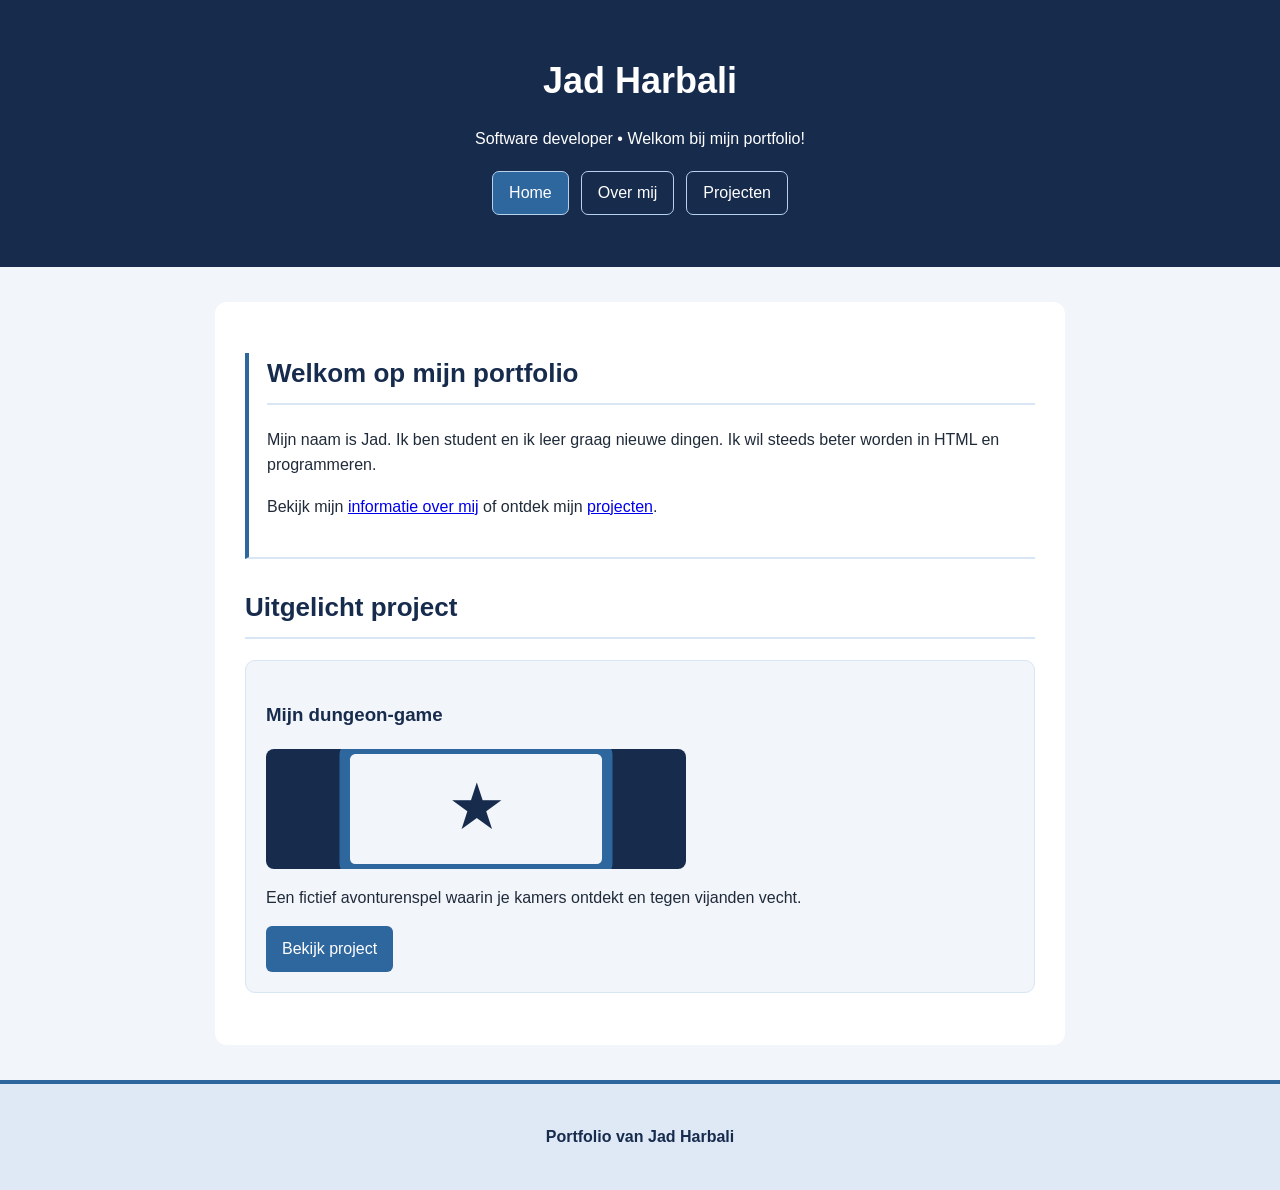
<file: index.html>
<!DOCTYPE html>
<html lang="nl">
<head>
  <meta charset="utf-8">
  <meta name="viewport" content="width=device-width, initial-scale=1.0">
  <title>Jad Harbali | Jad Harbali</title>
  <link rel="stylesheet" href="css/style.css">
</head>
<body>
<header><h1>Jad Harbali</h1><p>Software developer • Welkom bij mijn portfolio!</p><nav aria-label="Hoofdnavigatie"><a href="index.html" aria-current="page">Home</a><a href="about.html">Over mij</a><a href="projects.html">Projecten</a></nav></header>
<main><section class="kaart"><h2>Welkom op mijn portfolio</h2><p>Mijn naam is Jad. Ik ben student en ik leer graag nieuwe dingen. Ik wil steeds beter worden in HTML en programmeren.</p><p>Bekijk mijn <a href="about.html">informatie over mij</a> of ontdek mijn <a href="projects.html">projecten</a>.</p></section><section><h2>Uitgelicht project</h2><div class="projectkaarten"><div class="projectkaart">
<h3>Mijn dungeon-game</h3>
<img alt="Illustratie van een dungeon met een schatkist" src="images/project-dungeon.svg"/>
<p>Een fictief avonturenspel waarin je kamers ontdekt en tegen vijanden vecht.</p>
<a href="project-2.html">Bekijk project</a>
</div></div></section></main>
<footer><p>Portfolio van Jad Harbali</p></footer>
</body>
</html>
</file>
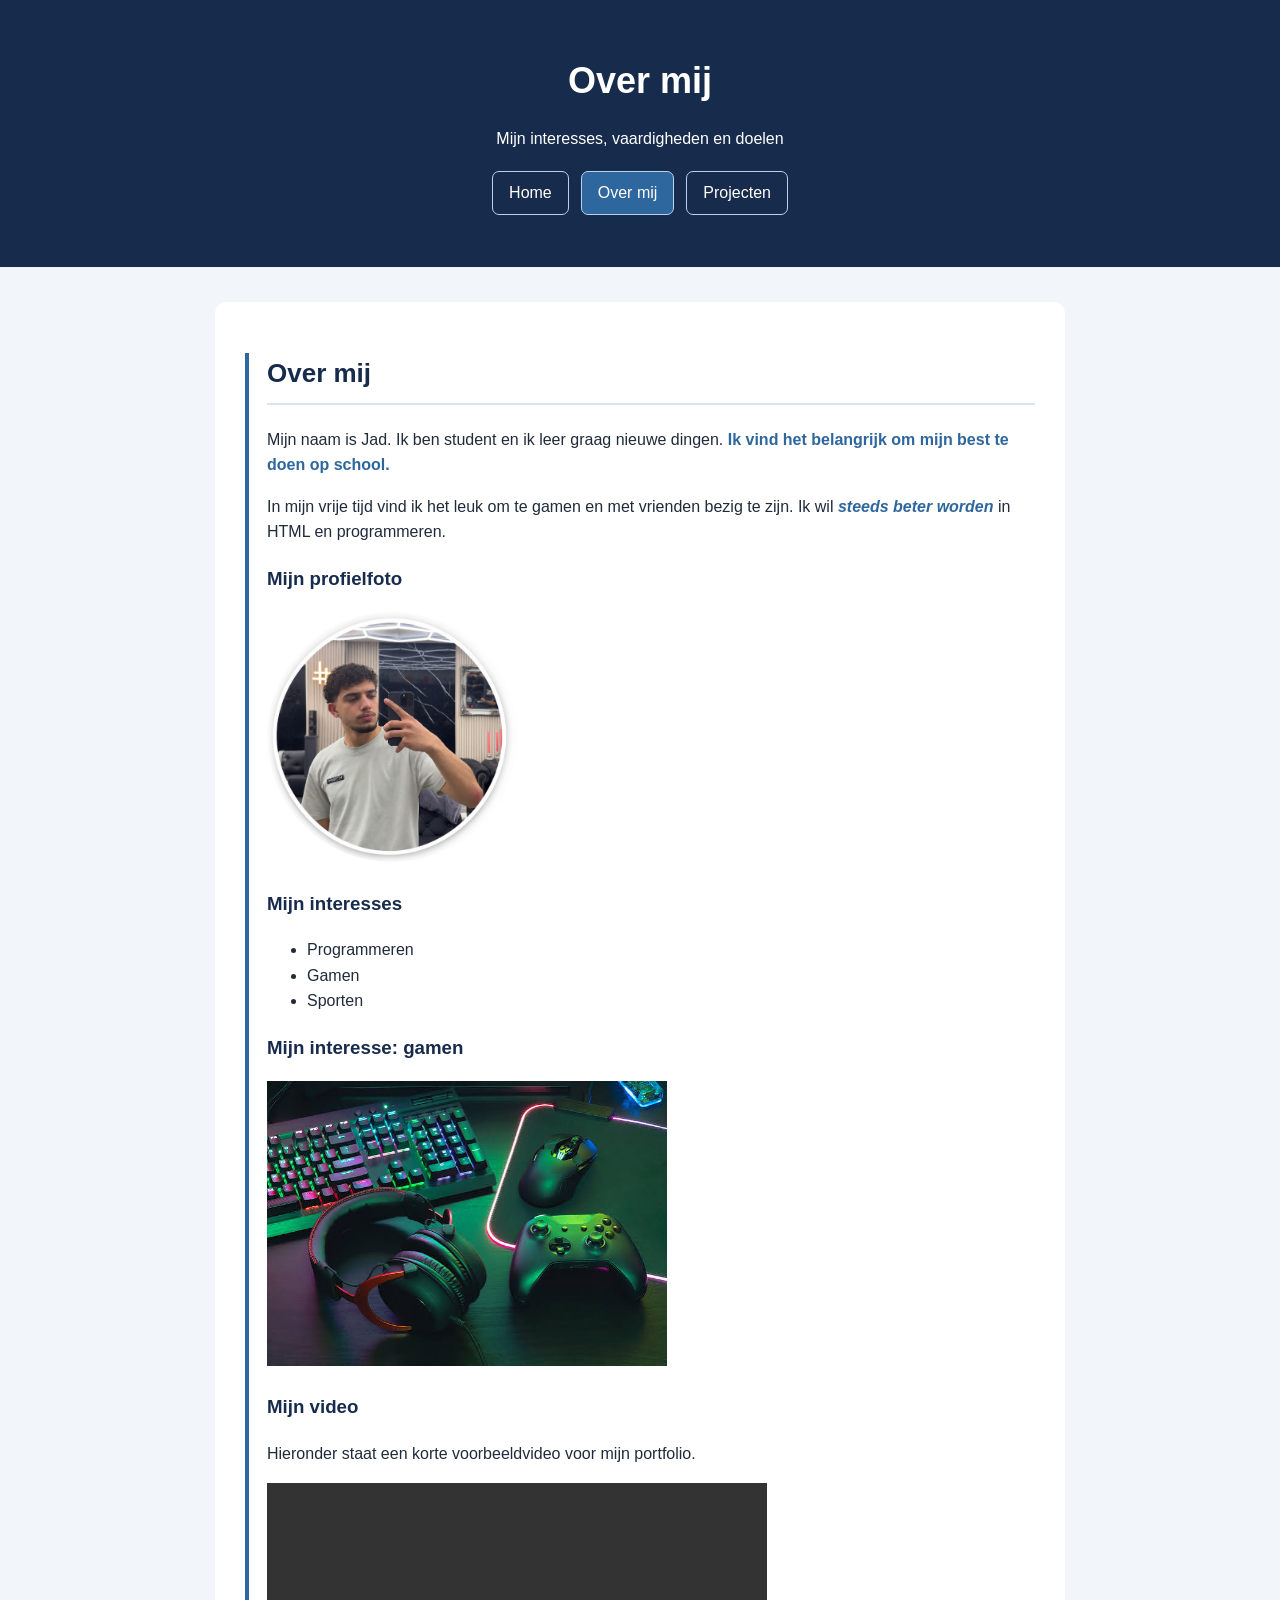
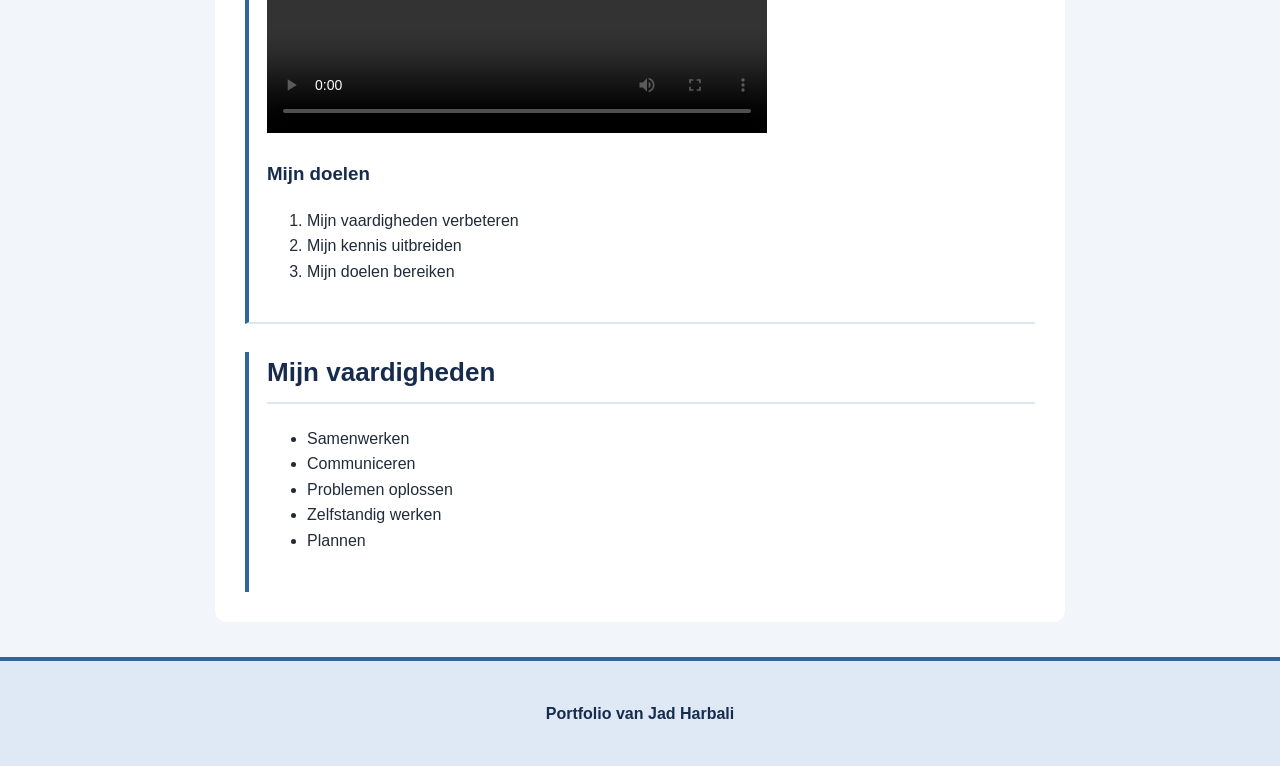
<file: about.html>
<!DOCTYPE html>
<html lang="nl">
<head>
  <meta charset="utf-8">
  <meta name="viewport" content="width=device-width, initial-scale=1.0">
  <title>Over mij | Jad Harbali</title>
  <link rel="stylesheet" href="css/style.css">
</head>
<body>
<header><h1>Over mij</h1><p>Mijn interesses, vaardigheden en doelen</p><nav aria-label="Hoofdnavigatie"><a href="index.html">Home</a><a href="about.html" aria-current="page">Over mij</a><a href="projects.html">Projecten</a></nav></header>
<main><section class="kaart" id="over-mij">
<h2>Over mij</h2>
<p>
                    Mijn naam is Jad. Ik ben student en ik leer graag nieuwe dingen.
                    <strong class="highlight">Ik vind het belangrijk om mijn best te doen op school.</strong>
</p>
<p>
                    In mijn vrije tijd vind ik het leuk om te gamen en met vrienden
                    bezig te zijn. Ik wil <strong class="highlight"><em>steeds beter worden</em></strong> in HTML en programmeren.
                </p>
<h3>Mijn profielfoto</h3>
<img alt="Profielfoto van Jad" src="images/profielfoto.png"/>
<h3>Mijn interesses</h3>
<ul>
<li>Programmeren</li>
<li>Gamen</li>
<li>Sporten</li>
</ul>
<h3>Mijn interesse: gamen</h3>
<img alt="Gaming setup met toetsenbord, muis, headset en controller" src="images/gaming.jpg" width="400"/>
<h3>Mijn video</h3>
<p>Hieronder staat een korte voorbeeldvideo voor mijn portfolio.</p>
<video controls="" width="500">
<source src="video.mp4" type="video/mp4"/>
                    Je browser ondersteunt geen video.
                </video>
<h3>Mijn doelen</h3>
<ol>
<li>Mijn vaardigheden verbeteren</li>
<li>Mijn kennis uitbreiden</li>
<li>Mijn doelen bereiken</li>
</ol>
</section>
<section class="kaart" id="vaardigheden">
<h2>Mijn vaardigheden</h2>
<ul>
<li>Samenwerken</li>
<li>Communiceren</li>
<li>Problemen oplossen</li>
<li>Zelfstandig werken</li>
<li>Plannen</li>
</ul>
</section></main>
<footer><p>Portfolio van Jad Harbali</p></footer>
</body>
</html>
</file>
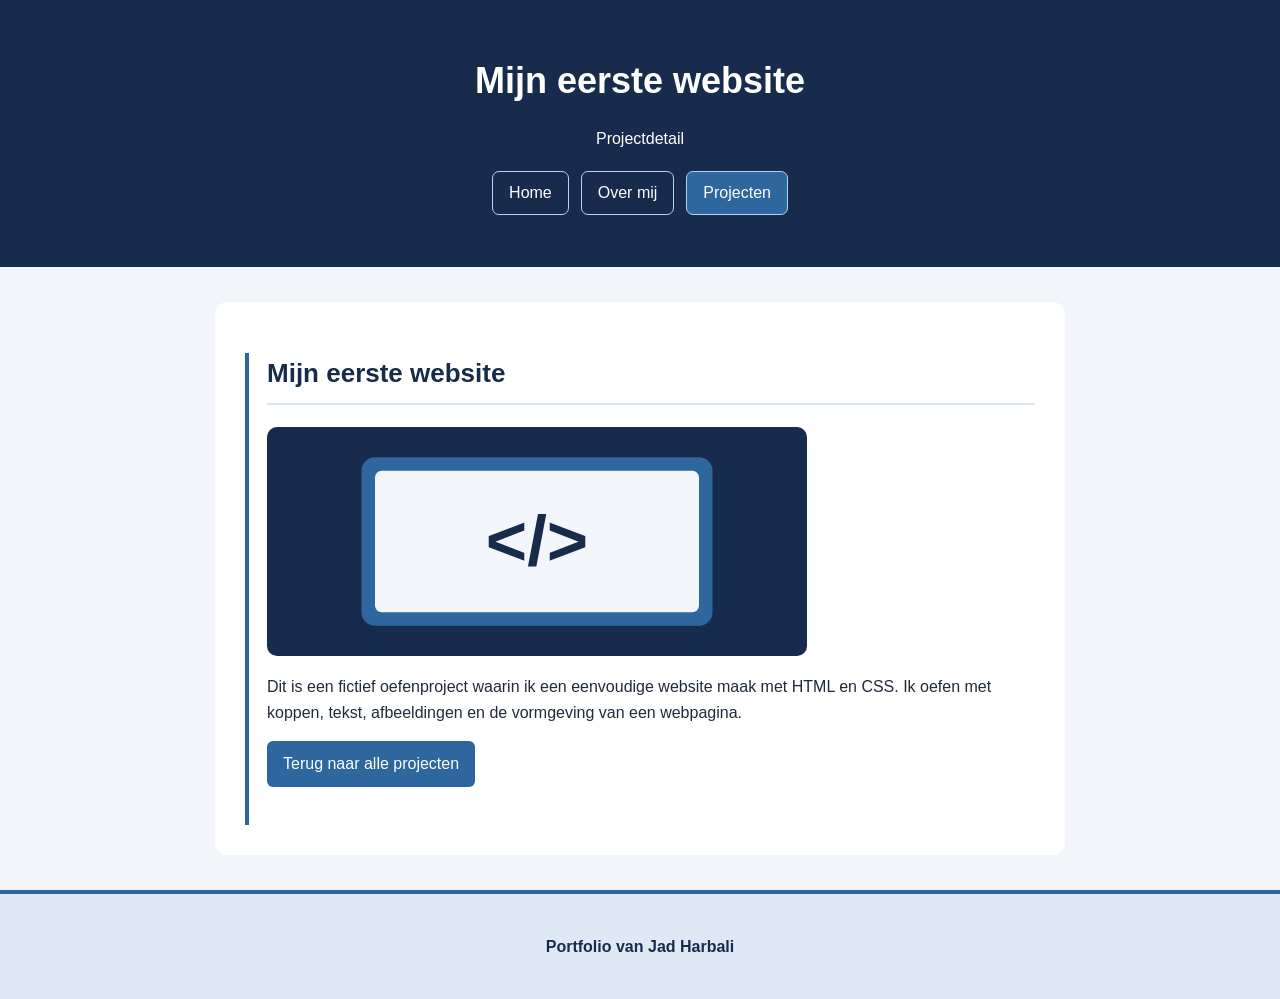
<file: project-1.html>
<!DOCTYPE html>
<html lang="nl">
<head>
  <meta charset="utf-8">
  <meta name="viewport" content="width=device-width, initial-scale=1.0">
  <title>Mijn eerste website | Jad Harbali</title>
  <link rel="stylesheet" href="css/style.css">
</head>
<body>
<header><h1>Mijn eerste website</h1><p>Projectdetail</p><nav aria-label="Hoofdnavigatie"><a href="index.html">Home</a><a href="about.html">Over mij</a><a href="projects.html" aria-current="page">Projecten</a></nav></header>
<main><section class="kaart"><h2>Mijn eerste website</h2><img class="detail-afbeelding" src="images/project-website.svg" alt="Illustratie van een website op een computerscherm"><p>Dit is een fictief oefenproject waarin ik een eenvoudige website maak met HTML en CSS. Ik oefen met koppen, tekst, afbeeldingen en de vormgeving van een webpagina.</p><p><a class="terug-link" href="projects.html">Terug naar alle projecten</a></p></section></main>
<footer><p>Portfolio van Jad Harbali</p></footer>
</body>
</html>
</file>
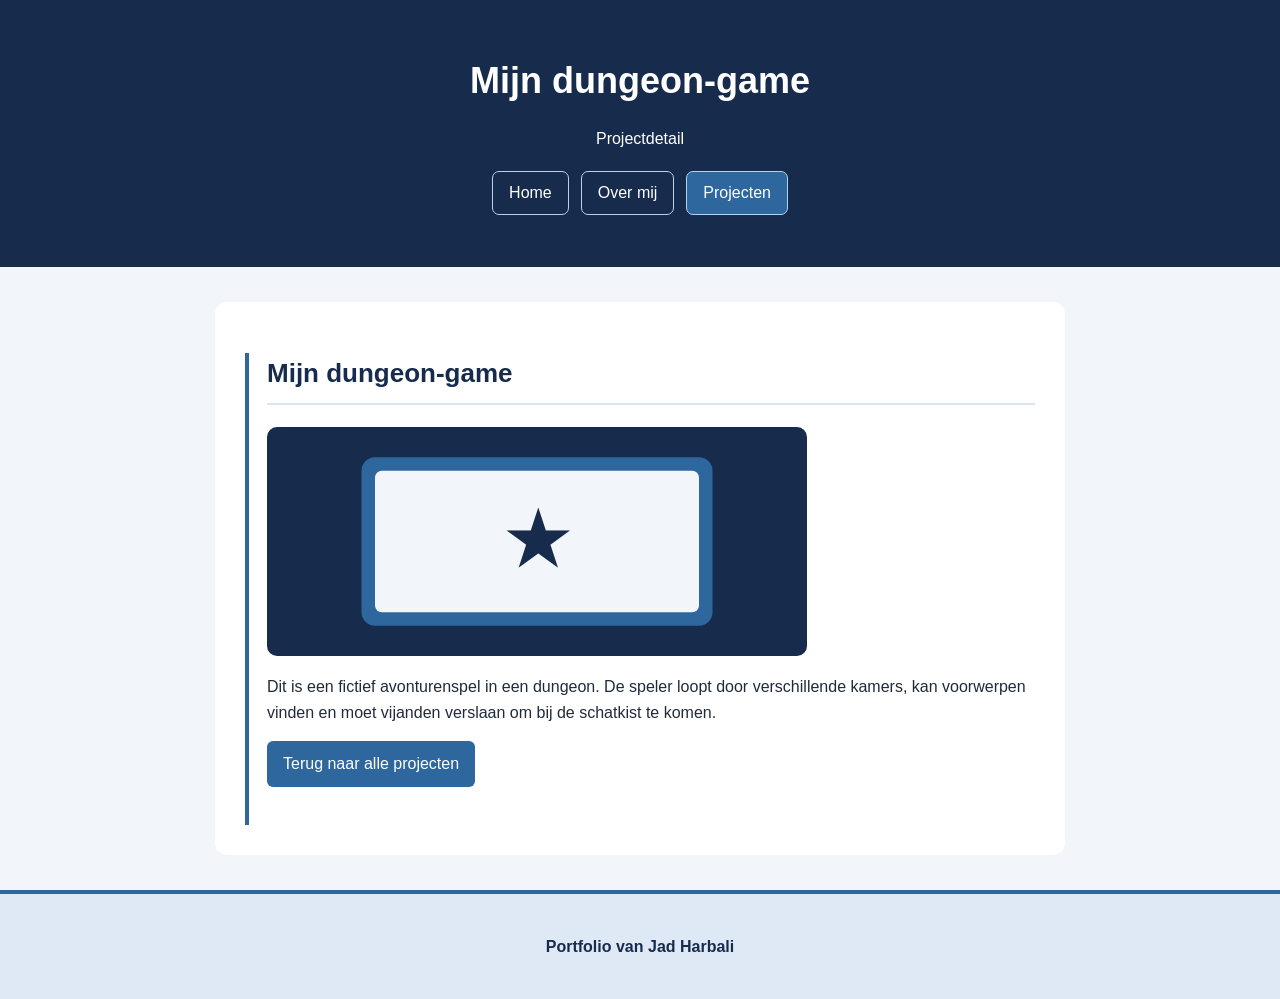
<file: project-2.html>
<!DOCTYPE html>
<html lang="nl">
<head>
  <meta charset="utf-8">
  <meta name="viewport" content="width=device-width, initial-scale=1.0">
  <title>Mijn dungeon-game | Jad Harbali</title>
  <link rel="stylesheet" href="css/style.css">
</head>
<body>
<header><h1>Mijn dungeon-game</h1><p>Projectdetail</p><nav aria-label="Hoofdnavigatie"><a href="index.html">Home</a><a href="about.html">Over mij</a><a href="projects.html" aria-current="page">Projecten</a></nav></header>
<main><section class="kaart"><h2>Mijn dungeon-game</h2><img class="detail-afbeelding" src="images/project-dungeon.svg" alt="Illustratie van een dungeon met een schatkist"><p>Dit is een fictief avonturenspel in een dungeon. De speler loopt door verschillende kamers, kan voorwerpen vinden en moet vijanden verslaan om bij de schatkist te komen.</p><p><a class="terug-link" href="projects.html">Terug naar alle projecten</a></p></section></main>
<footer><p>Portfolio van Jad Harbali</p></footer>
</body>
</html>
</file>
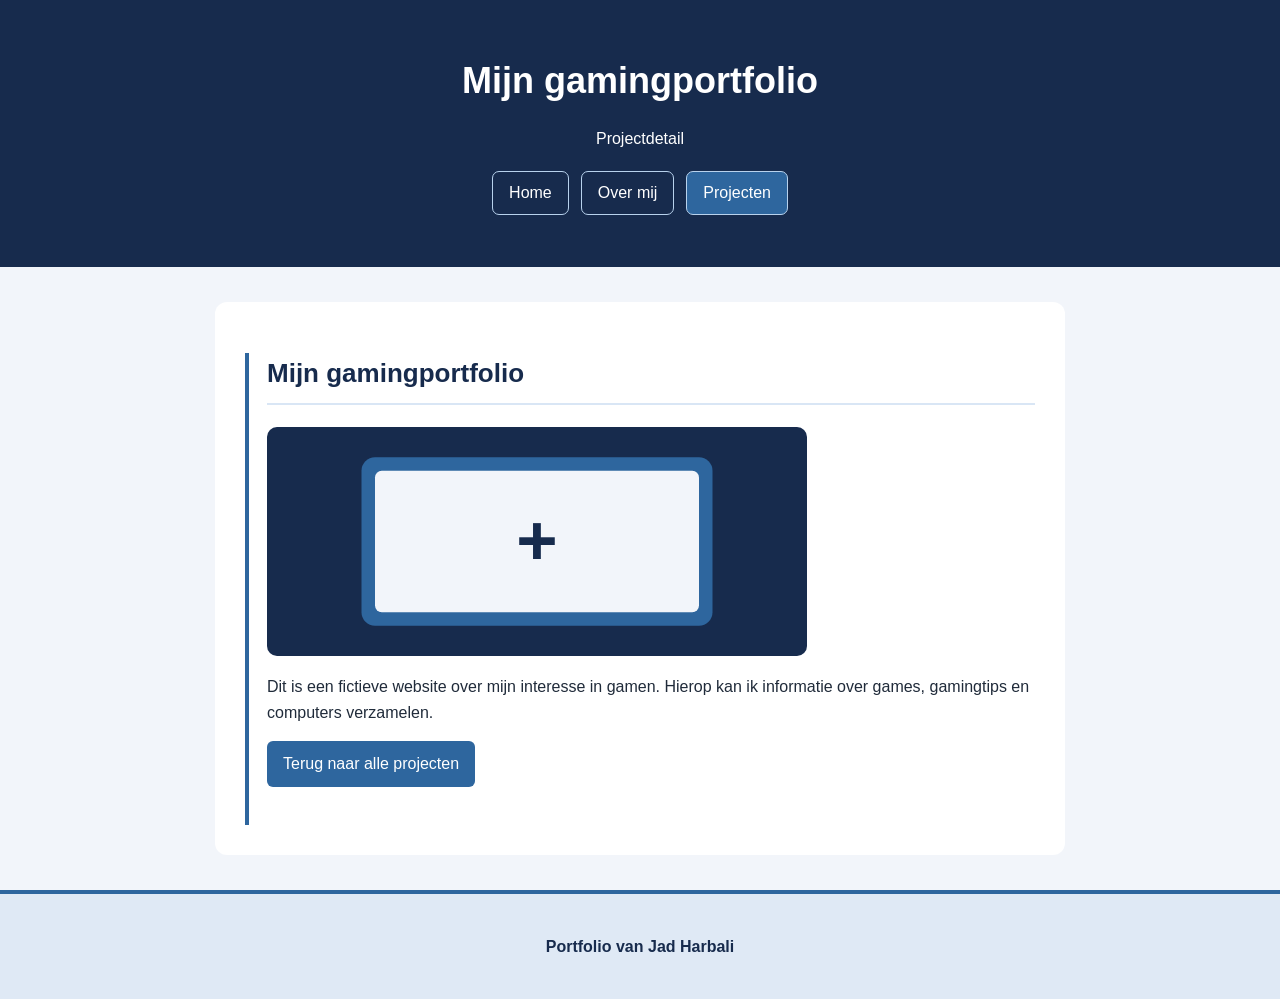
<file: project-3.html>
<!DOCTYPE html>
<html lang="nl">
<head>
  <meta charset="utf-8">
  <meta name="viewport" content="width=device-width, initial-scale=1.0">
  <title>Mijn gamingportfolio | Jad Harbali</title>
  <link rel="stylesheet" href="css/style.css">
</head>
<body>
<header><h1>Mijn gamingportfolio</h1><p>Projectdetail</p><nav aria-label="Hoofdnavigatie"><a href="index.html">Home</a><a href="about.html">Over mij</a><a href="projects.html" aria-current="page">Projecten</a></nav></header>
<main><section class="kaart"><h2>Mijn gamingportfolio</h2><img class="detail-afbeelding" src="images/project-gaming.svg" alt="Illustratie van een gamecontroller"><p>Dit is een fictieve website over mijn interesse in gamen. Hierop kan ik informatie over games, gamingtips en computers verzamelen.</p><p><a class="terug-link" href="projects.html">Terug naar alle projecten</a></p></section></main>
<footer><p>Portfolio van Jad Harbali</p></footer>
</body>
</html>
</file>
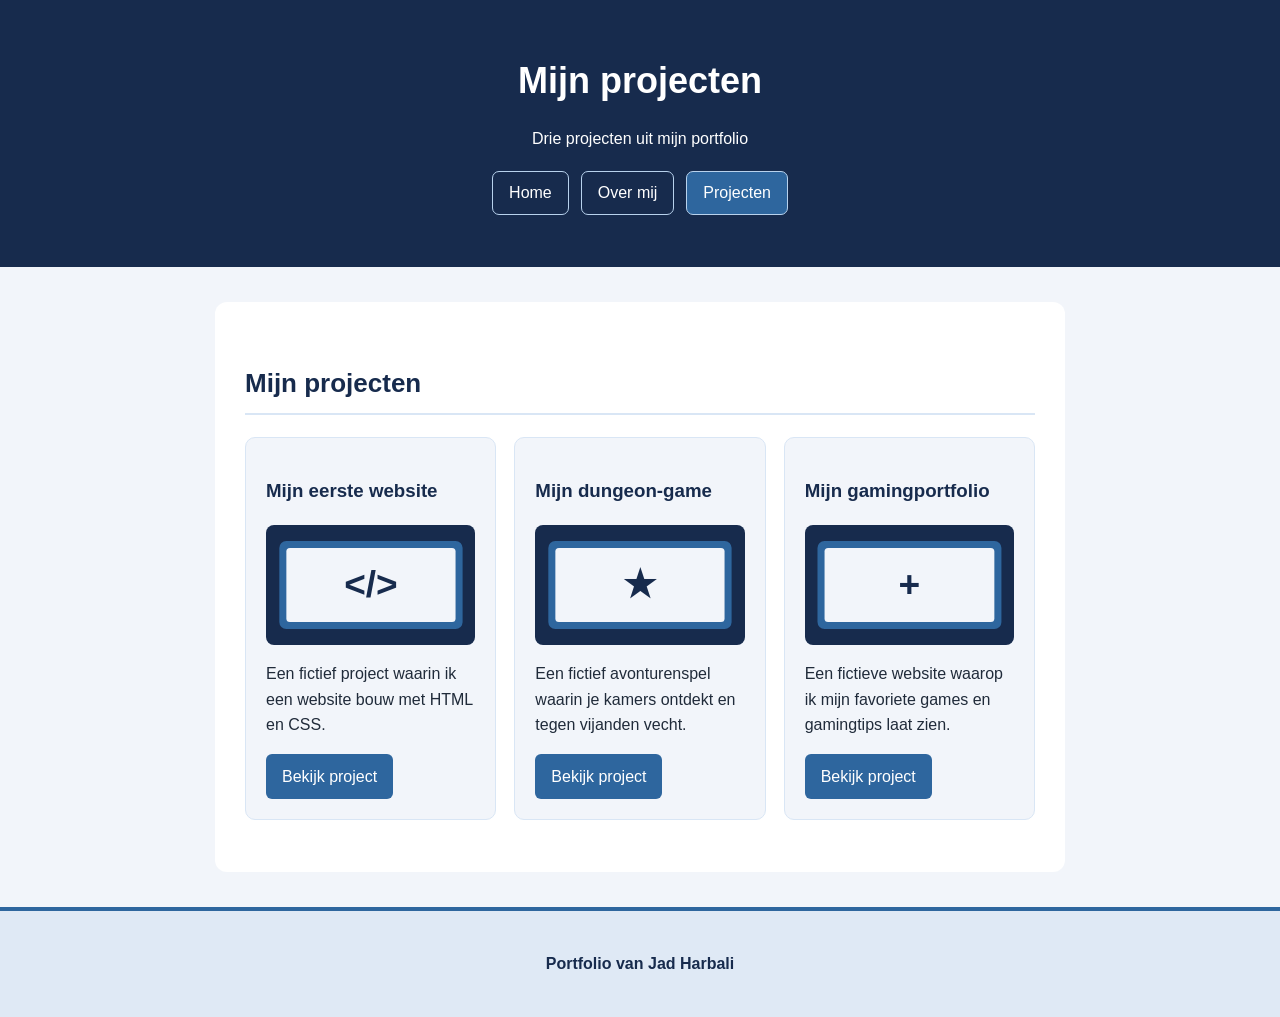
<file: projects.html>
<!DOCTYPE html>
<html lang="nl">
<head>
  <meta charset="utf-8">
  <meta name="viewport" content="width=device-width, initial-scale=1.0">
  <title>Mijn projecten | Jad Harbali</title>
  <link rel="stylesheet" href="css/style.css">
</head>
<body>
<header><h1>Mijn projecten</h1><p>Drie projecten uit mijn portfolio</p><nav aria-label="Hoofdnavigatie"><a href="index.html">Home</a><a href="about.html">Over mij</a><a href="projects.html" aria-current="page">Projecten</a></nav></header>
<main><section id="projecten">
<h2>Mijn projecten</h2>
<div class="projectkaarten">
<div class="projectkaart">
<h3>Mijn eerste website</h3>
<img alt="Illustratie van een website op een computerscherm" src="images/project-website.svg"/>
<p>Een fictief project waarin ik een website bouw met HTML en CSS.</p>
<a href="project-1.html">Bekijk project</a>
</div>
<div class="projectkaart">
<h3>Mijn dungeon-game</h3>
<img alt="Illustratie van een dungeon met een schatkist" src="images/project-dungeon.svg"/>
<p>Een fictief avonturenspel waarin je kamers ontdekt en tegen vijanden vecht.</p>
<a href="project-2.html">Bekijk project</a>
</div>
<div class="projectkaart">
<h3>Mijn gamingportfolio</h3>
<img alt="Illustratie van een gamecontroller" src="images/project-gaming.svg"/>
<p>Een fictieve website waarop ik mijn favoriete games en gamingtips laat zien.</p>
<a href="project-3.html">Bekijk project</a>
</div>
</div>
</section></main>
<footer><p>Portfolio van Jad Harbali</p></footer>
</body>
</html>
</file>
<file: css/style.css>
* { box-sizing: border-box; }

/* Huisstijl: alle kleuren worden centraal beheerd */
:root {
    --primary-color: #172b4d;
    --secondary-color: #2e669e;
    --background-color: #f2f5fa;
    --text-color: #202b3a;
    --surface-color: #ffffff;
    --header-subtitle-color: #d9eaff;
    --border-color: #d9e6f5;
    --footer-color: #dfe9f5;
}

body {
    margin: 0;
    background-color: var(--background-color);
    color: var(--text-color);
    font-family: Arial, sans-serif;
    font-size: 16px;
    line-height: 1.6;
}

header {
    background-color: var(--primary-color);
    color: var(--surface-color);
    text-align: center;
    padding: 52px 20px;
}

h1 { margin: 0; font-size: 36px; }
header h2 { color: var(--header-subtitle-color); margin: 8px 0; }

main {
    max-width: 850px;
    margin: 35px auto;
    padding: 30px;
    background-color: var(--surface-color);
    border-radius: 12px;
}

/* Verbetering 1: secties zijn duidelijker gescheiden */
section {
    margin-bottom: 28px;
    padding-bottom: 22px;
    border-bottom: 2px solid var(--border-color);
}
section:last-child { margin-bottom: 0; border-bottom: 0; }
main h2 {
    color: var(--primary-color);
    font-size: 26px;
    border-bottom: 2px solid var(--border-color);
    padding-bottom: 8px;
}
h3 { color: var(--primary-color); }
img, video { max-width: 100%; height: auto; }
img[alt="Profielfoto van Jad"] {
    width: 250px;
    height: 250px;
    border-radius: 50%;
    object-fit: cover;
}

/* Herbruikbare class-selectoren */
.highlight { color: var(--secondary-color); font-weight: bold; }
.kaart {
    border-left: 4px solid var(--secondary-color);
    padding-left: 18px;
}

/* Unieke id-selector */
#projecten { padding-top: 10px; }

/* Verbetering 2: duidelijker footercontrast en afscheiding */
footer {
    background-color: var(--footer-color);
    color: var(--primary-color);
    border-top: 4px solid var(--secondary-color);
    text-align: center;
    padding: 24px 20px;
    font-weight: bold;
}


/* Projectkaarten: Box Model */
.projectkaart {
    padding: 20px;
    border: 1px solid var(--border-color);
    margin: 20px 0;
    border-radius: 10px;
    background-color: var(--background-color);
}
.projectkaart img {
    display: block;
    width: 100%;
    max-width: 420px;
    height: 170px;
    object-fit: cover;
    border-radius: 8px;
}
.projectkaart a {
    display: inline-block;
    padding: 10px 16px;
    background-color: var(--secondary-color);
    color: white;
    text-decoration: none;
    border-radius: 6px;
}
.projectkaart a:hover { background-color: var(--primary-color); }

/* Flexbox: drie projectkaarten naast elkaar */
.projectkaarten {
    display: flex;
    flex-direction: row;
    justify-content: space-between;
    align-items: stretch;
    gap: 18px;
}
.projectkaarten .projectkaart {
    flex: 1 1 0;
    min-width: 0;
    margin: 0;
}
.projectkaarten .projectkaart img {
    height: 120px;
}

/* Navigatie op alle zes pagina's */
nav { display: flex; justify-content: center; flex-wrap: wrap; gap: 12px; margin-top: 20px; }
nav a { color: white; text-decoration: none; border: 1px solid #b8d2ed; border-radius: 7px; padding: 8px 16px; }
nav a:hover, nav a[aria-current="page"] { background-color: var(--secondary-color); }
.detail-afbeelding { display: block; width: 100%; max-width: 540px; max-height: 300px; object-fit: contain; margin: 18px 0; border-radius: 10px; background: var(--background-color); }
.terug-link { display: inline-block; padding: 10px 16px; color: white; background: var(--secondary-color); text-decoration: none; border-radius: 6px; }
.terug-link:hover { background: var(--primary-color); }

/* Responsive design: tablet en mobiel (768px of smaller) */
@media (max-width: 768px) {
    header { padding: 30px 16px; }
    h1 { font-size: 30px; }
    header h2 { font-size: 20px; }
    main { width: auto; margin: 16px; padding: 20px; }
    main h2 { font-size: 23px; }

    /* Flexbox: kaarten onder elkaar op smalle schermen */
    .projectkaarten { flex-direction: column; gap: 16px; }
    .projectkaarten .projectkaart { width: 100%; flex: 0 1 auto; }
    .projectkaarten .projectkaart img { height: auto; max-height: 220px; object-fit: contain; }

    /* Navigatie blijft klikbaar en past binnen het scherm */
    nav { gap: 8px; }
    nav a { padding: 8px 12px; }
    img, video, .detail-afbeelding { max-width: 100%; }
    img[alt="Profielfoto van Jad"] { width: min(250px, 100%); height: auto; aspect-ratio: 1; }
}

@media (max-width: 380px) {
    main { margin: 10px; padding: 14px; }
    h1 { font-size: 26px; }
    nav a { padding: 7px 9px; font-size: 14px; }
    .projectkaart { padding: 14px; }
}
</file>
